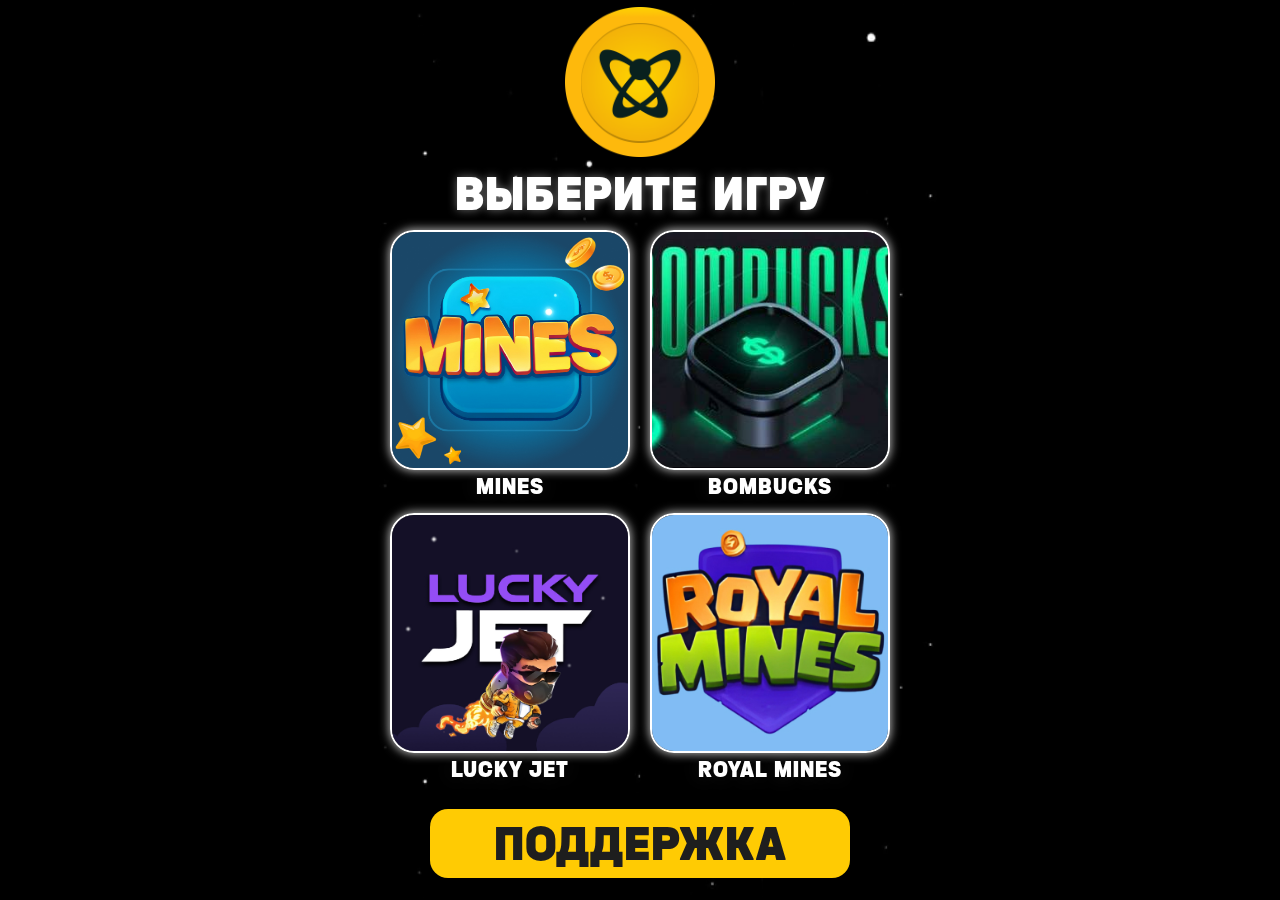
<file: index.html>
<!DOCTYPE html>
<html lang="en">

<head>
  <meta charset="UTF-8">
  <meta name="viewport" content="width=device-width, initial-scale=1.0, maximum-scale=1.0, user-scalable=0"/>
  <link rel="preconnect" href="https://fonts.googleapis.com">
  <link rel="preconnect" href="https://fonts.gstatic.com" crossorigin>
  <link href="https://fonts.googleapis.com/css2?family=Libre+Franklin:ital,wght@0,100..900;1,100..900&display=swap" rel="stylesheet">
  <link rel="stylesheet" href="styles/style.css">
  <link rel="stylesheet" href="styles/home.css">
  <title> USERNAME</title>
</head>

<body id="body">
    <div class="container">
      <img class="bot-logo" src="assets/icons/bot-logo.png"></img>
      <h1 id="chooseGameText" class="choose-game">CHOOSE A GAME</h1>
        
      <div class="games-container">
        <a class="game-link" href="./mines.html">
          <div class="game-logo-square">
            <img class="game-logo" src="assets/images/mines.jpg"/>
          </div>
          <p class="game-name">MINES</p>
        </a>

        <a class="game-link" href="./bombucks.html">
          <div class="game-logo-square">
            <img class="game-logo" src="assets/images/bombucks.jpg"/>
          </div>
          <p class="game-name">BOMBUCKS</p>
        </a>

        <a class="game-link" href="./lucky_jet.html">
          <div class="game-logo-square">
            <img class="game-logo" src="assets/images/lucky-jet.jpg"/>
          </div>
          <p class="game-name">LUCKY JET</p>
        </a>

        <a class="game-link" href="./royal_mines.html">
          <div class="game-logo-square">
            <img class="game-logo" src="assets/images/royal-mines.jpg"/>
          </div>
          <p class="game-name">ROYAL MINES</p>
        </a>

      </div>
      
      <a href="https://t.me/oldm0m" id="helpButton" class="help-button">SUPPORT</a>
      
      <video autoplay loop muted playsinline width="100%" height="100%" src="assets/videos/snow_bg.MP4" type="video/mp4" class="bgvideo" id="bgvideo"></video> 
    </div>
    
  <audio id="clickSoundEffect" src="assets/audio/click.mp3" preload="auto" volume="0.2"></audio>

  <script src="https://telegram.org/js/telegram-web-app.js"></script>
  <script src="scripts/sctipt.js"></script>
  <script src="scripts/home.js"></script>
</body>

</html>
</file>
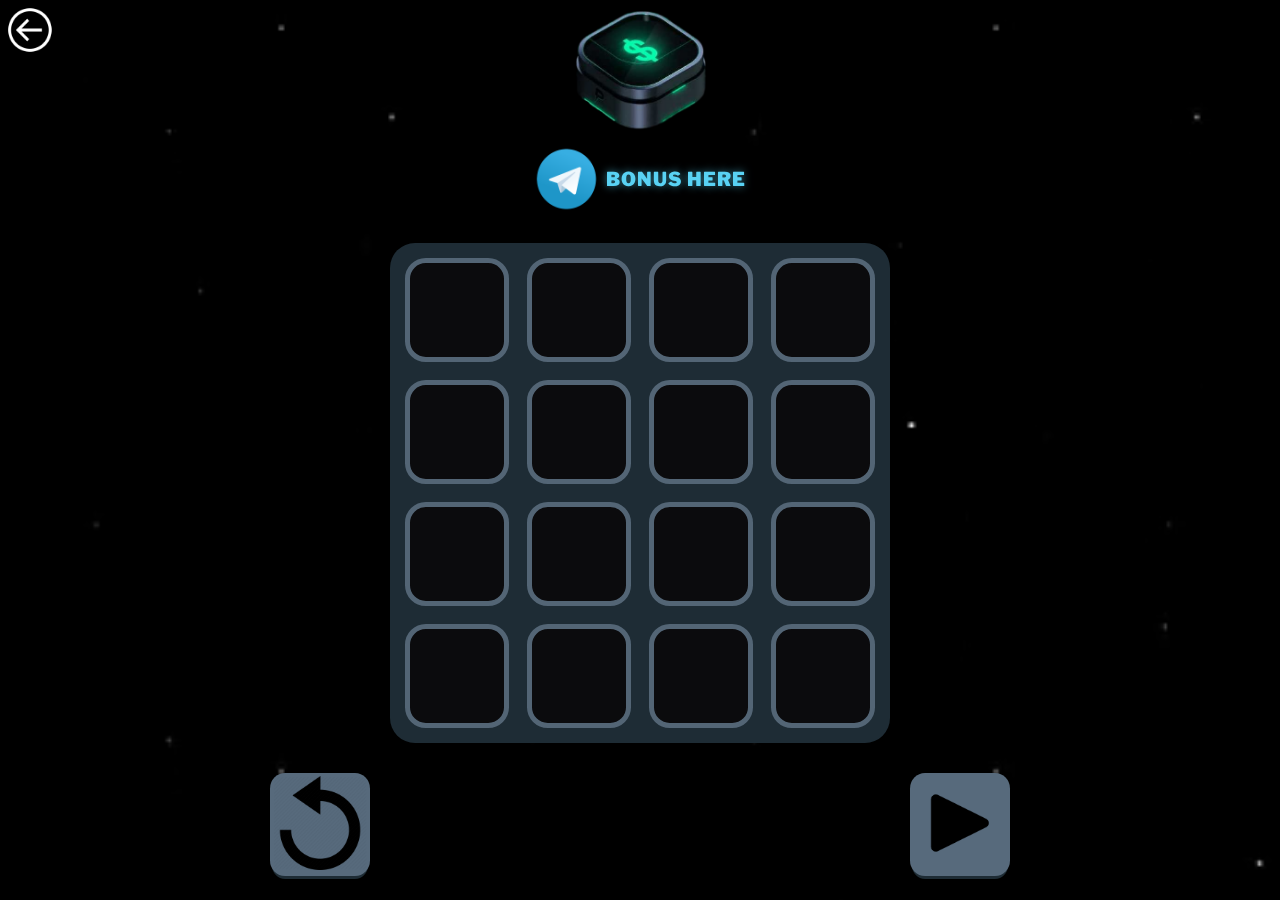
<file: bombucks.html>
<!DOCTYPE html>
<html lang="en">

<head>
  <meta charset="UTF-8">
  <meta name="viewport" content="width=device-width, initial-scale=1.0, maximum-scale=1.0, user-scalable=0"/>
  <link rel="preconnect" href="https://fonts.googleapis.com">
  <link rel="preconnect" href="https://fonts.gstatic.com" crossorigin>
  <link href="https://fonts.googleapis.com/css2?family=Libre+Franklin:ital,wght@0,100..900;1,100..900&display=swap" rel="stylesheet">
  <link rel="stylesheet" href="styles/bombucks.css">
  <link rel="stylesheet" href="styles/style.css">
  <title>USERNAME</title>
</head>

<body>
    <div class="container">
      <div class="top-content">
        <a class="back-button" href="./index.html"></a>

        <img src="assets/icons/bombucks.PNG" class="game-logo"/>
      
        <div class="bot-name">
          <img src="assets/icons/tg.png" class="tg-icon"/>
          <a href="https://t.me/+wAsiw3NBRIxmNzQy">BONUS HERE</a>
        </div>
      </div>

      <div class="signals-display-container">
        <div id="signalsField" class="signals-field">

          <div class="signals-row">
            <div class="signal-cell"></div>
            <div class="signal-cell"></div>
            <div class="signal-cell"></div>
            <div class="signal-cell"></div>
          </div>

          <div class="signals-row">
            <div class="signal-cell"></div>
            <div class="signal-cell"></div>
            <div class="signal-cell"></div>
            <div class="signal-cell"></div>
          </div>

          <div class="signals-row">
            <div class="signal-cell"></div>
            <div class="signal-cell"></div>
            <div class="signal-cell"></div>
            <div class="signal-cell"></div>
          </div>

          <div class="signals-row">
            <div class="signal-cell"></div>
            <div class="signal-cell"></div>
            <div class="signal-cell"></div>
            <div class="signal-cell"></div>
          </div>

        </div>
      </div>
  
      <div class="game-buttons">
        <button id="restartButton" class="game-button">
          <img src="assets/icons/restart.png"/>
        </button>
        <button id="playButton" class="game-button">
          <img src="assets/icons/play.png"/>
        </button>
      </div>

      <video autoplay loop muted playsinline width="100%" height="100%" src="assets/videos/snow_bg.MP4" type="video/mp4" class="bgvideo" id="bgvideo"></video> 
  </div>

    
  <audio id="clickSoundEffect" src="assets/audio/click.mp3" preload="auto" volume="0.2"></audio>

  <script src="https://telegram.org/js/telegram-web-app.js"></script>
  <script src="scripts/sctipt.js"></script>
  <script src="scripts/bombucks.js"></script>
</body>

</html>
</file>
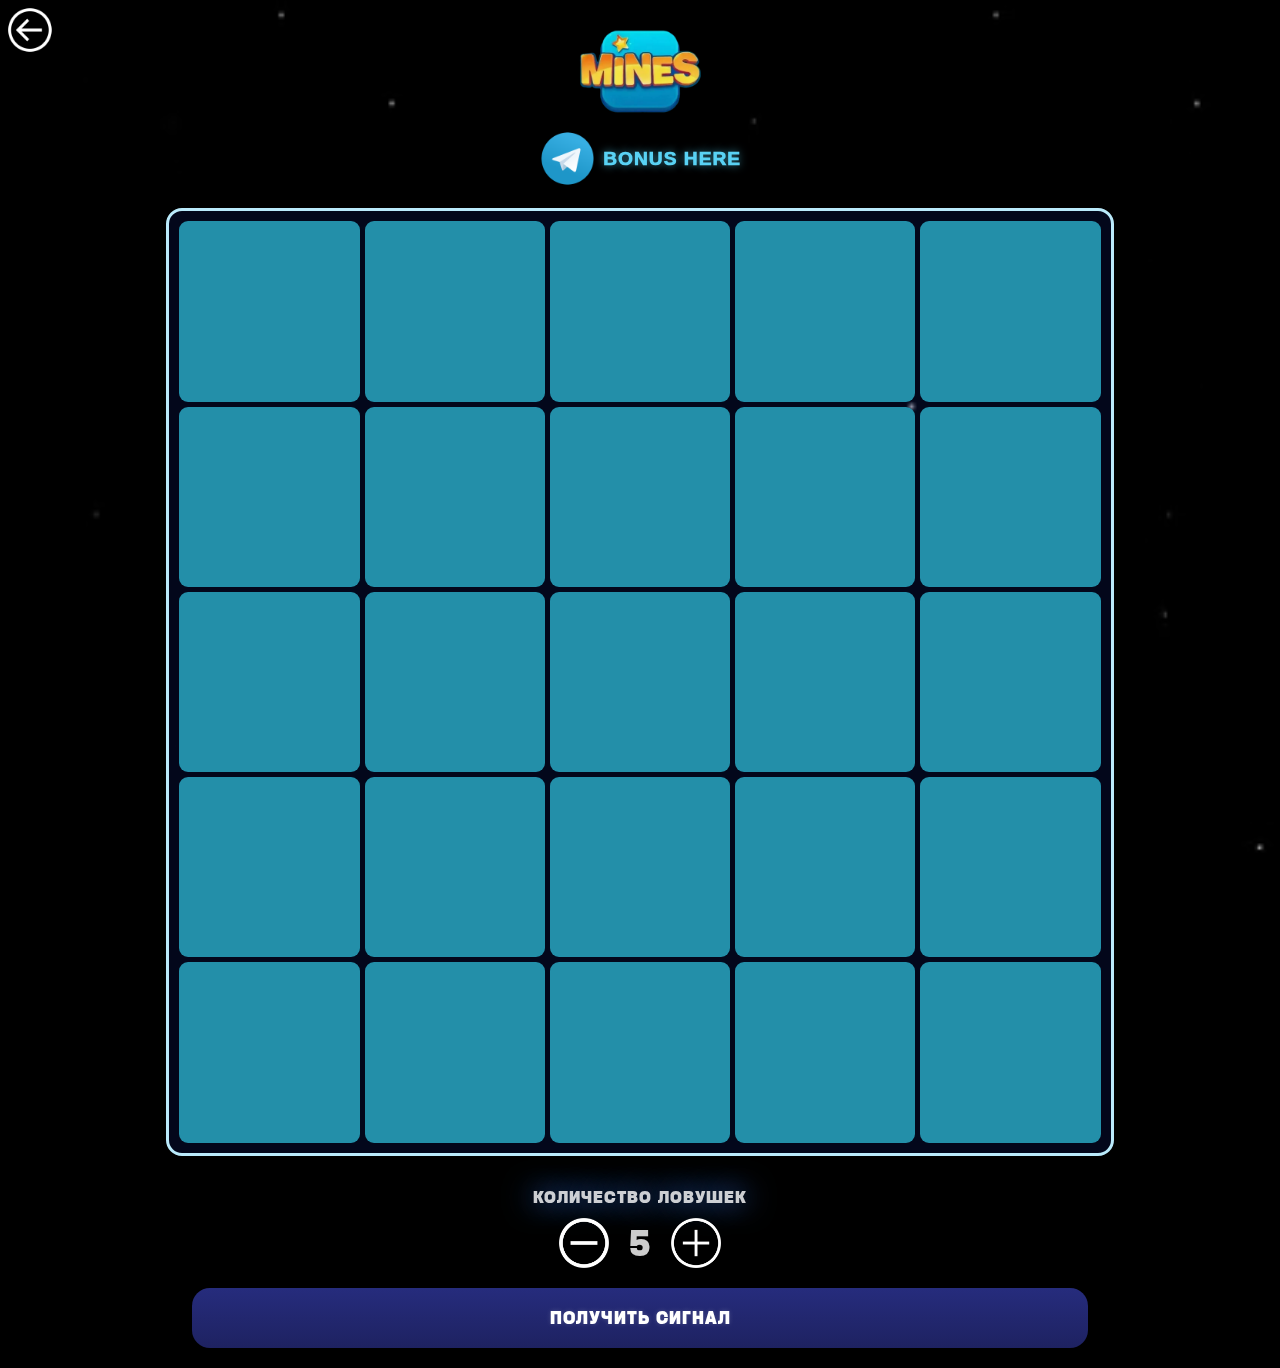
<file: mines.html>
<!DOCTYPE html>
<html lang="en">

  <head>
    <meta charset="UTF-8">
    <meta name="viewport" content="width=device-width, initial-scale=1.0, maximum-scale=1.0, user-scalable=0"/>
    <link rel="stylesheet" href="styles/style.css">
    <link rel="stylesheet" href="styles/mines.css">
    <title>USERNAME</title>
  </head>

  <body>
    <div class="container">
      <div class="mines-top">
        <a class="back-button" href="./index.html"></a>

        <img src="assets/icons/mines.png" class="mines-logo"/>
        
        <div class="bot-name">
          <img src="assets/icons/tg.png" class="tg-icon"/>
          <a href="https://t.me/+wAsiw3NBRIxmNzQy">BONUS HERE</a>
        </div>
      </div>

      <div class="signals-display-container">
        <div class="signals-display">
          <div class="cell"></div><div class="cell"></div><div class="cell"></div><div class="cell"></div><div class="cell"></div>
          <div class="cell"></div><div class="cell"></div><div class="cell"></div><div class="cell"></div><div class="cell"></div>
          <div class="cell"></div><div class="cell"></div><div class="cell"></div><div class="cell"></div><div class="cell"></div>
          <div class="cell"></div><div class="cell"></div><div class="cell"></div><div class="cell"></div><div class="cell"></div>
          <div class="cell"></div><div class="cell"></div><div class="cell"></div><div class="cell"></div><div class="cell"></div>
        </div>
      </div>

      <div class="mines-count-container">
        <div class="mines-count">
          <h3 id="minesCountTitle">количество ловушек</h3>

          <div class="mines-count-buttons flex"> 
            <button id="minusTrapButton">-</button>
            <p id="minesCountDisplay">5</p>
            <button id="plusTrapButton">+</button>
          </div>
        </div>
      </div>
    
      <div class="game-buttons">
        <button id="get-signal" class="game-button get-signal-button">GET SIGNAL</button>
      </div>

      <video autoplay loop muted playsinline width="100%" height="100%" src="assets/videos/snow_bg.MP4" type="video/mp4" class="bgvideo" id="bgvideo"></video> 
    </div>

    <audio id="clickSoundEffect" src="assets/audio/click.mp3" preload="auto" volume="0.2"></audio>

    <script src="https://telegram.org/js/telegram-web-app.js"></script>
    <script src="scripts/sctipt.js"></script>
    <script src="scripts/mines.js"></script>
  </body>
</html>
</file>
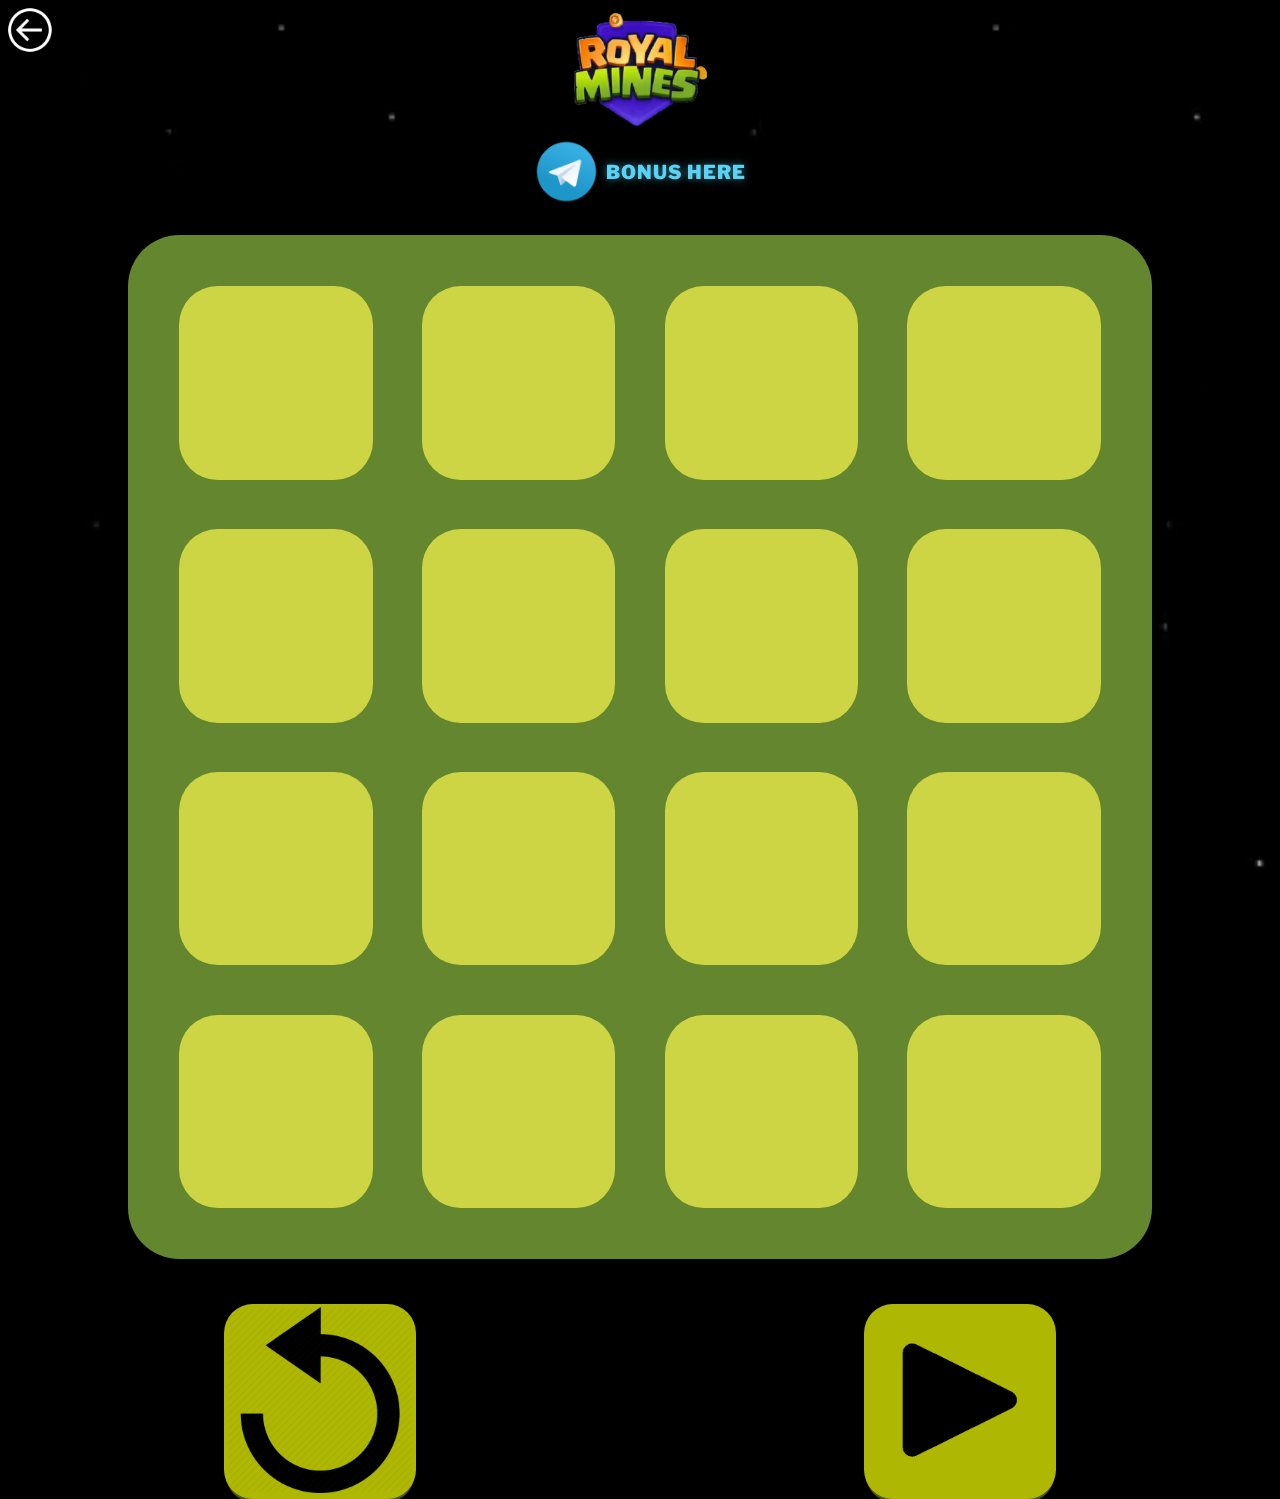
<file: royal_mines.html>
<!DOCTYPE html>
<html lang="en">

<head>
  <meta charset="UTF-8">
  <meta name="viewport" content="width=device-width, initial-scale=1.0, maximum-scale=1.0, user-scalable=0">
  <link rel="preconnect" href="https://fonts.googleapis.com">
  <link rel="preconnect" href="https://fonts.gstatic.com" crossorigin>
  <link href="https://fonts.googleapis.com/css2?family=Libre+Franklin:ital,wght@0,100..900;1,100..900&display=swap" rel="stylesheet">
  <link rel="stylesheet" href="styles/royal-mines.css">
  <link rel="stylesheet" href="styles/style.css">
  <title>USERNAME</title>
</head>

<body>
    <div class="container">
      <div class="lucky-jet-top">
        <a class="back-button" href="./index.html"></a>

        <img src="assets/icons/royal_mines.png" class="lucky-jet-logo"/>
      
        <div class="bot-name">
          <img src="assets/icons/tg.png" class="tg-icon"/>
          <a href="https://t.me/+wAsiw3NBRIxmNzQy">BONUS HERE</a>
        </div>
      </div>

      <div class="signals-display-container">
        <div id="signalsField" class="signals-field">

          <div class="signals-row">
            <div class="signal-cell"></div>
            <div class="signal-cell"></div>
            <div class="signal-cell"></div>
            <div class="signal-cell"></div>
          </div>

          <div class="signals-row">
            <div class="signal-cell"></div>
            <div class="signal-cell"></div>
            <div class="signal-cell"></div>
            <div class="signal-cell"></div>
          </div>

          <div class="signals-row">
            <div class="signal-cell"></div>
            <div class="signal-cell"></div>
            <div class="signal-cell"></div>
            <div class="signal-cell"></div>
          </div>

          <div class="signals-row">
            <div class="signal-cell"></div>
            <div class="signal-cell"></div>
            <div class="signal-cell"></div>
            <div class="signal-cell"></div>
          </div>

        </div>
      </div>
  
      <div class="game-buttons">
        <button id="restartButton" class="game-button">
          <img src="assets/icons/restart.png"/>
        </button>
        <button id="playButton" class="game-button">
          <img src="assets/icons/play.png"/>
        </button>
      </div>

      <video autoplay loop muted playsinline width="100%" height="100%" src="assets/videos/snow_bg.MP4" type="video/mp4" class="bgvideo" id="bgvideo"></video>
  </div>

    
  <audio id="clickSoundEffect" src="assets/audio/click.mp3" preload="auto" volume="0.2"></audio>

  <script src="https://telegram.org/js/telegram-web-app.js"></script>
  <script src="scripts/sctipt.js"></script>
  <script src="scripts/royal-mines.js"></script>
</body>

</html>
</file>
<file: styles/style.css>
* {
  margin: 0;
  padding: 0;
  box-sizing: border-box;
  -webkit-tap-highlight-color: rgba(72, 72, 250, 0.1);
}

.flex {
  display: flex;
  align-items: center;
  justify-content: center;
}

body {
  display: flex;
  align-items: center;
  justify-content: center;
  overflow: hidden;

  height: 100vh;
  min-height: 100vh;
  width: 100%;

  font-family: "Inter", sans-serif;
  font-optical-sizing: auto;
  font-style: normal;
  font-variation-settings: "slnt" 0;

  background-color: #000000;
}


.bgvideo {
  position: absolute;
  top: 0;
  left: 0;
  width: 100%;
  height: 100%;
  min-width: 100v;
  min-height: 100vh;
  object-fit: cover;
  z-index: -1;
}

.bgvideo::-webkit-media-controls {
  display: none;
}


a {
  color: #ffffff;
  text-decoration: none;
}

img {
  pointer-events: none;
}

.back-button {
  width: 5.5vmax;
  aspect-ratio: 1;
  max-width: 50px;

  position: absolute;
  top: 5px;
  left: 5px;
  background-position: center;
  background-repeat: no-repeat;
  background-size: cover;
  background-image: url("../assets/icons/arrow_back_white.png");
}

button:active {
  transform: scale(1.1);
}

@font-face {
  font-family: 'Zantiqa';
  src: url('../assets/fonts/Zantiqa4F.ttf') format('opentype');
  font-weight: normal;
  font-style: normal;
}

@font-face {
  font-family: 'Large';
  src: url('../assets/fonts/Large.ttf') format('opentype');
  font-weight: normal;
  font-style: normal;
}
#video-background {
  position: fixed;
  right: 0;
  bottom: 0;
  min-width: 100%;
  min-height: 100%;
  width: auto;
  height: auto;
  z-index: -100;
  background-size: cover;
}
.bot-name {
  display: flex;
  justify-content: center;
  align-items: center;
  gap: 5px;
  margin-bottom: 5px;
}
  
.bot-name a {
  display: inline;
  color: #59d2f4;
  font-family: "Libre Franklin", sans-serif;
  font-weight: 1000;
  /* font-size: 5.2vmin; */
  font-size: 120%;
  letter-spacing: 1px;
  text-shadow: 0 0 9px rgba(89, 210, 244, 0.6); /* Легкое свечение текста */
  animation: glow 1.5s ease-in-out infinite; /* Применяет анимацию свечения */
}
</file>
<file: styles/home.css>
body {
  background-repeat: no-repeat;
  background-position: center;
  background-size: cover;
  /*background-image: url(../assets/images/home-bg.jpg);*/
}

.container {
  width: 600px;
  height: 100vh;
  /* width: 590px; */
  /* height: 1280px; */

  padding-top: 0vh;
  
  display: flex;
  align-items: center;
  justify-content: space-evenly;
  flex-direction: column;
  position: relative;
}
  


.bot-logo {
  width: 25%;
  margin: 0;
  margin-top: 0px;
}

.bot-title {
  width: 85%;
  margin: -14%;
  margin-bottom: -12%;
}

  
.choose-game {
  color: white;
  text-shadow: 0 0 10px rgba(255, 255, 255, 0.421);
  font-size: 4vmax;
  letter-spacing: 1px;
  font-family: "Large", sans-serif;
  /* margin-bottom: 5px; */
  text-transform: uppercase;
  text-align: center;
  /* margin-bottom: 10px; */
}
  
  
.games-container {
  display: flex;
  justify-items: center;
  justify-content: center;
  align-items: baseline;
  flex-wrap: wrap;
  row-gap: 15px;
  column-gap: 20px;
  width: 100%;
  margin-bottom: 20px;
}
  
.game-link {
  width: 40%;
  display: flex;
  flex-direction: column;
  transition: transform 0.5s ease;
}

.game-link:active {
  transform: scale(1.1);
}

.game-logo-square {
  aspect-ratio: 1;
  border: 2px solid #ffffff;
  overflow: hidden;
  margin-bottom: 5px;

  display: flex;
  justify-content: center;
  align-items: center;

  box-shadow: 
    0px 0px 10px 1px rgba(255, 255, 255, 0.7),
    inset 0px 0px 20px 1px rgba(255, 255, 255, 0.7);
    border-radius: 10%;
}
  
.game-logo {
  height: 100%;
  width: 100%;
}

.game-name {
  font-size: 148%;
  letter-spacing: 1px;
  line-height: 100%;
  text-align: center;
  font-family: "Large", sans-serif;

  text-shadow: 0 0 20px rgba(255, 255, 255, 0.1);
}



.help-button {
  width: 70%;
  padding: 5px;
  background-color: #FFCB03;
  margin-bottom: 15px;
  display: flex;
  justify-content: center;
  align-items: center;

  font-size: 4vmax;
  font-family: "Large", sans-serif;
  text-align: center;
  color: #1e1e1e;
  letter-spacing: 1px;
  text-transform: uppercase;
  border-radius: 2vh;
}
</file>
<file: styles/bombucks.css>
body {
    background-repeat: no-repeat;
    background-position: center;
    background-size: cover;
    /*background-image: url("../assets/images/bombucks-bg.jpg");*/
}

.container {
    width: 100%;
    height: 100%;
    
    display: flex;
    align-items: center;
    flex-direction: column;
    position: relative;
}
  
.top-content {
    display: flex;
    align-items: center;
    justify-content: center;
    flex-direction: column;
  
    margin-bottom: 25px;
}
  
.game-logo {
    min-width: 120px;
    max-width: 200px;
    width: 50vmin;
}
  
  .bot-logo {
    min-width: 120px;
    max-width: 360px;
    width: 90%;
  }
  
  .bot-name {
    display: flex;
    justify-content: center;
    align-items: center;
    gap: 5px;
    margin-bottom: 5px;
  }
  
  .bot-name p {
    display: inline;
    color: #59d2f4;
    font-family: "Libre Franklin", sans-serif;
    font-weight: 1000;
    font-size: 5.2vmin;
    letter-spacing: 1px;
  }
  
  .tg-icon {
    width: 9%;
  }
  
  
  
.signals-display-container {
    width: 85%;
    max-width: 500px;
    margin-bottom: 10px;
    display: flex;
    align-items: center;
}
  
.signals-field {
    width: 100%;
    aspect-ratio: 1;
    padding: 3%;
    border-radius: 5%;
    background-color: #1e2c35;
    display: flex;
    align-items: center;
    justify-content: space-between;
    flex-direction: column-reverse;
    margin-bottom: 20px;
    z-index: 0;
}

.signals-row {
    width: 100%;
    display: flex;
    align-items: center;
    justify-content: space-between;
    z-index: 0;
}

.signal-cell {
    border-radius: 20%;
    background-color: #0b0b0d;
    border: solid 5px #536575; 
    width: 15%;
    aspect-ratio: 1;
    display: flex;
    justify-content: center;
    align-items: center;
    padding: 10%;

    transition: transform 1s ease;
    z-index: 0;
}

.footprint {
    background-image: url("../assets/images/bombucks-signal-.png");
    background-repeat: no-repeat;
    background-position: center;
    background-size: 105%;
    transform: scale(1.1);
}

.fade-in-up {
    animation: fadeInUp 0.5s ease-out;
}

@keyframes fadeInUp {
    0% {
        opacity: 0;
        transform: translateY(40px);
        z-index: 1;
    }
    70% {
        transform: translateY(0px);
    }
    100% {
        opacity: 1;
        z-index: 1;
    }
}
  
  
  
.game-buttons {
    display: flex;
    align-items: center;
    justify-content: space-around;
    flex-direction: row;
    width: 100%;
    margin-bottom: 30px;
}
  
.game-button {
    background-color: #576a7c;
    box-shadow: 0px 5px 0 -2px #1e2c35;
    border-radius: 15%;
    border: none;
    padding: 3px;
    width: 15%;
    max-width: 100px;
    aspect-ratio: 1;
  
    transition: transform 0.1s ease, opacity 0.5s ease, box-shadow 0.2s ease;
}

.game-button:active {
    box-shadow: 0px 5px 0 -3px #2c3f4a;
    background-color: #485866;
    transform: translateY(5px);
}

.game-button img {
    width: 100%;
}

.hidden {
    opacity: 0.3;
}
</file>
<file: styles/mines.css>
body {
  backboground-repeat: no-repeat;
  background-position: center;
  background-size: cover;
  /*background-image: url("../assets/images/mines-bg.png");*/
}

.container {
  width: 100%;
  height: 100%;

  padding-top: 1vh;
  
  display: flex;
  align-items: center;
  flex-direction: column;
  position: relative;
}
  
.mines-top {
  display: flex;
  align-items: center;
  justify-content: center;
  flex-direction: column;
  
  margin-bottom: 15px;
}
  
.mines-logo {
  min-width: 120px;
  max-width: 160px;
  width: 40vmin;
}
  
.bot-logo {
  min-width: 120px;
  max-width: 360px;
  width: 74%;
  margin-bottom: 10px;
}
  
.tg-icon {
  width: 8%;
}
  
  
  
.signals-display-container {
  width: 100%;
  display: flex;
  align-items: center;
  justify-content: center;
}
  
.signals-display {
  border: 3px solid #baeafb;
  background-color: #07103d6f;
  border-radius: 16px;
  
  width: 74%;
  
  gap: 5px;
  margin-bottom: 30px;
  padding: 10px;
    
  display: grid;
  grid-template-columns: repeat(5, 1fr);
  grid-template-rows: repeat(5, 1fr);
}
  
.cell {
  display: flex;
  justify-content: center;
  align-items: center;
  
  width: 100%;
  aspect-ratio: 1;
  
  background-color: #238FA9;
  border-radius: 9px;
  
  transition: opacity 0.5s ease, transform 0.5s ease;
}
  
.cell.hidden {
  opacity: 0;
  transform: scale(0);
}
  
.star {
  width: 100%;
  height: 100%;
  background-image: url('../assets/icons/star.png');
  background-repeat: no-repeat;
  background-position: center;
  background-size: contain;
  z-index: 5;
  display: inline;
  transition: opacity 0.5s ease, transform 0.5s ease;
}
  
.star.visible {
  opacity: 1;
  transform: scale(1);
}
  
  
  
.mines-count-container {
  align-items: center;
  justify-items: center;
  justify-content: center;
  font-family: "Large", sans-serif;
  letter-spacing: 1px;
  margin-bottom: 20px;
}
  
.mines-count {
  width: 100%;
  height: 100%;
  text-transform: uppercase;
  text-align: center;
}
  
.mines-count-buttons {
  gap: 20px;
}
  
.mines-count button {
  border: none;
  width: 9vw;
  max-width: 50px;
  aspect-ratio: 1;
  
  font-size: 3vh;
  font-weight: 800;
  text-align: center;
  
  content: "";
  background-size: cover;
  background-position: center;
  background-repeat: no-repeat;
  background-color: transparent;
  color: transparent
}
  
.mines-count h3 {
  color: rgba(255, 255, 255, 0.8);
  text-shadow: 0 0 30px rgb(70, 132, 255);
  margin-bottom: 10px;
}
  
.mines-count p {
  color: rgba(255, 255, 255, 0.8);
  font-size: 3vmax;
  font-family: "Large", sans-serif;
  letter-spacing: 1px;
}
  
#minusTrapButton {
  background-image: url('../assets/icons/minus.png');
}
  
#plusTrapButton {
  background-image: url('../assets/icons/plus.png');
}
  
  
  
.game-buttons {
  display: flex;
  align-items: center;
  justify-content: center;
  flex-direction: column;
  gap: 20px;
  width: 100%;
  margin-bottom: 20px;
}
  
.game-button {
  background: rgba(255, 255, 255, 0.15);
  background: linear-gradient(#262c7d 0%, #1e2261 100%);
  border: none;
  width: 70%;
  height: 6vmax;
  max-height: 60px;
  margin-bottom: 20px;

  font-family: "Large", sans-serif;
  letter-spacing: 1px;
  font-size: 125%;
  font-weight: 1000;
  text-transform: uppercase;
  
  color: white;
  text-shadow: 0px 0px 5px rgba(255, 255, 255, 0.174);
  transition: transform 0.3s ease;
  border-radius: 2vh;
  box-shadow: 0px 4px 8px rgba(0, 0, 0, 0.3);
}
.game-button:hover {
  background: linear-gradient(#1e2261 0%, #262c7d 100%);
  transform: scale(1.05);
  box-shadow: 0px 8px 16px rgba(0, 0, 0, 0.4);
}

/* Эффект при нажатии */
.game-button:active {
  transform: scale(0.95);
  box-shadow: 0px 2px 4px rgba(0, 0, 0, 0.3);
}

/* Анимация при загрузке */
@keyframes glow {
  0% { text-shadow: 0px 0px 5px rgba(255, 255, 255, 0.5); }
  50% { text-shadow: 0px 0px 15px rgba(255, 255, 255, 0.7); }
  100% { text-shadow: 0px 0px 5px rgba(255, 255, 255, 0.5); }
}

.game-button {
  animation: glow 1.5s infinite alternate;
}
</file>
<file: styles/royal-mines.css>
body {
    background-repeat: no-repeat;
    background-position: center;
    background-size: cover;
    /*background-image: url("../assets/images/royal-mines-bg.PNG");*/
}

.container {
    width: 100%;
    height: 100%;

    padding-top: 1vh;
    
    display: flex;
    align-items: center;
    flex-direction: column;
    position: relative;
}
  
.lucky-jet-top {
    display: flex;
    align-items: center;
    justify-content: center;
    flex-direction: column;
  
    margin-bottom: 25px;
}
  
.lucky-jet-logo {
    min-width: 120px;
    max-width: 160px;
    width: 38vmin;
    margin-bottom: 10px;
}
  
  .bot-logo {
    min-width: 120px;
    max-width: 360px;
    width: 90%;
  }
  
  .tg-icon {
    width: 9%;
  }
  
  
  
.signals-display-container {
    width: 80%;
    margin-bottom: 25px;
}
  
.signals-field {
    width: 100%;
    aspect-ratio: 1;
    padding: 5%;
    border-radius: 5%;
    background-color: #63862e;
    display: flex;
    align-items: center;
    justify-content: space-between;
    flex-direction: column-reverse;
    margin-bottom: 20px;
    z-index: 0;
    /* row-gap: 10px; */
}

.signals-row {
    width: 100%;
    display: flex;
    align-items: center;
    /* gap: 10px; */
    justify-content: space-between;
    z-index: 0;
}

.signal-cell {
    border-radius: 20%;
    background-color: #cdd544;
    width: 21%;
    aspect-ratio: 1;
    display: flex;
    justify-content: center;
    align-items: center;
    padding: 10%;

    transition: transform 1s ease;
    z-index: 0;
}

.footprint {
    background-image: url("../assets/icons/footprint.PNG");
    background-repeat: no-repeat;
    background-position: center;
    background-size: 80%;
    transform: scale(1.1);
}

.fade-in-up {
    animation: fadeInUp 0.5s ease-out;
}

@keyframes fadeInUp {
    0% {
        opacity: 0;
        transform: translateY(40px);
        z-index: 1;
    }
    70% {
        transform: translateY(0px);
    }
    100% {
        opacity: 1;
        z-index: 1;
    }
}
  
  
  
.game-buttons {
    display: flex;
    align-items: center;
    justify-content: space-around;
    flex-direction: row;
    width: 100%;
    margin-bottom: 30px;
}
  
.game-button {
    background-color: #aeb702;
    box-shadow: 0px 5px 0 -2px #83882b99;
    border-radius: 15%;
    border: none;
    padding: 3px;
    width: 15%;
    aspect-ratio: 1;
  
    transition: transform 0.1s ease, opacity 0.5s ease, box-shadow 0.2s ease;
}

.game-button:active {
    background-color: #888f03;
    box-shadow: 0px 5px 0 -3px #83882b;
    transform: translateY(5px);
}

.game-button img {
    width: 100%;
}

.hidden {
    opacity: 0.3;
}
</file>
